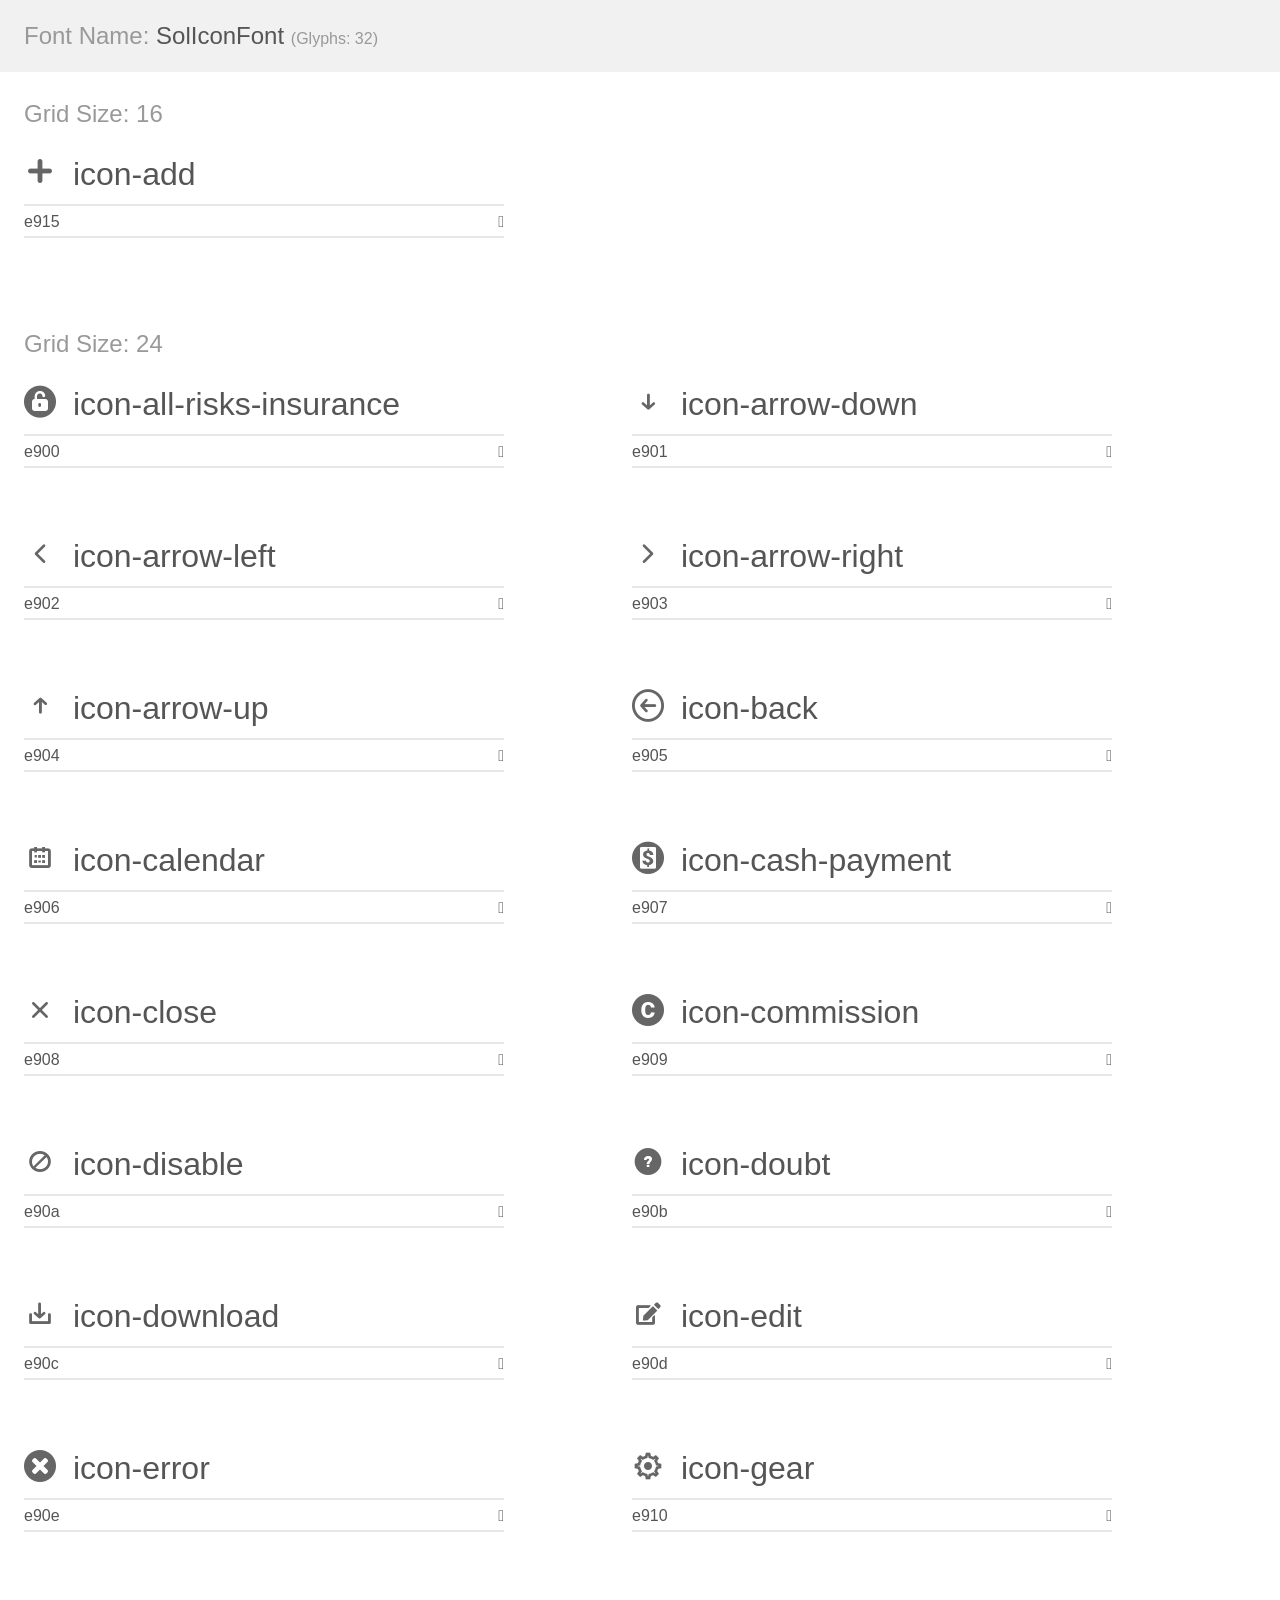
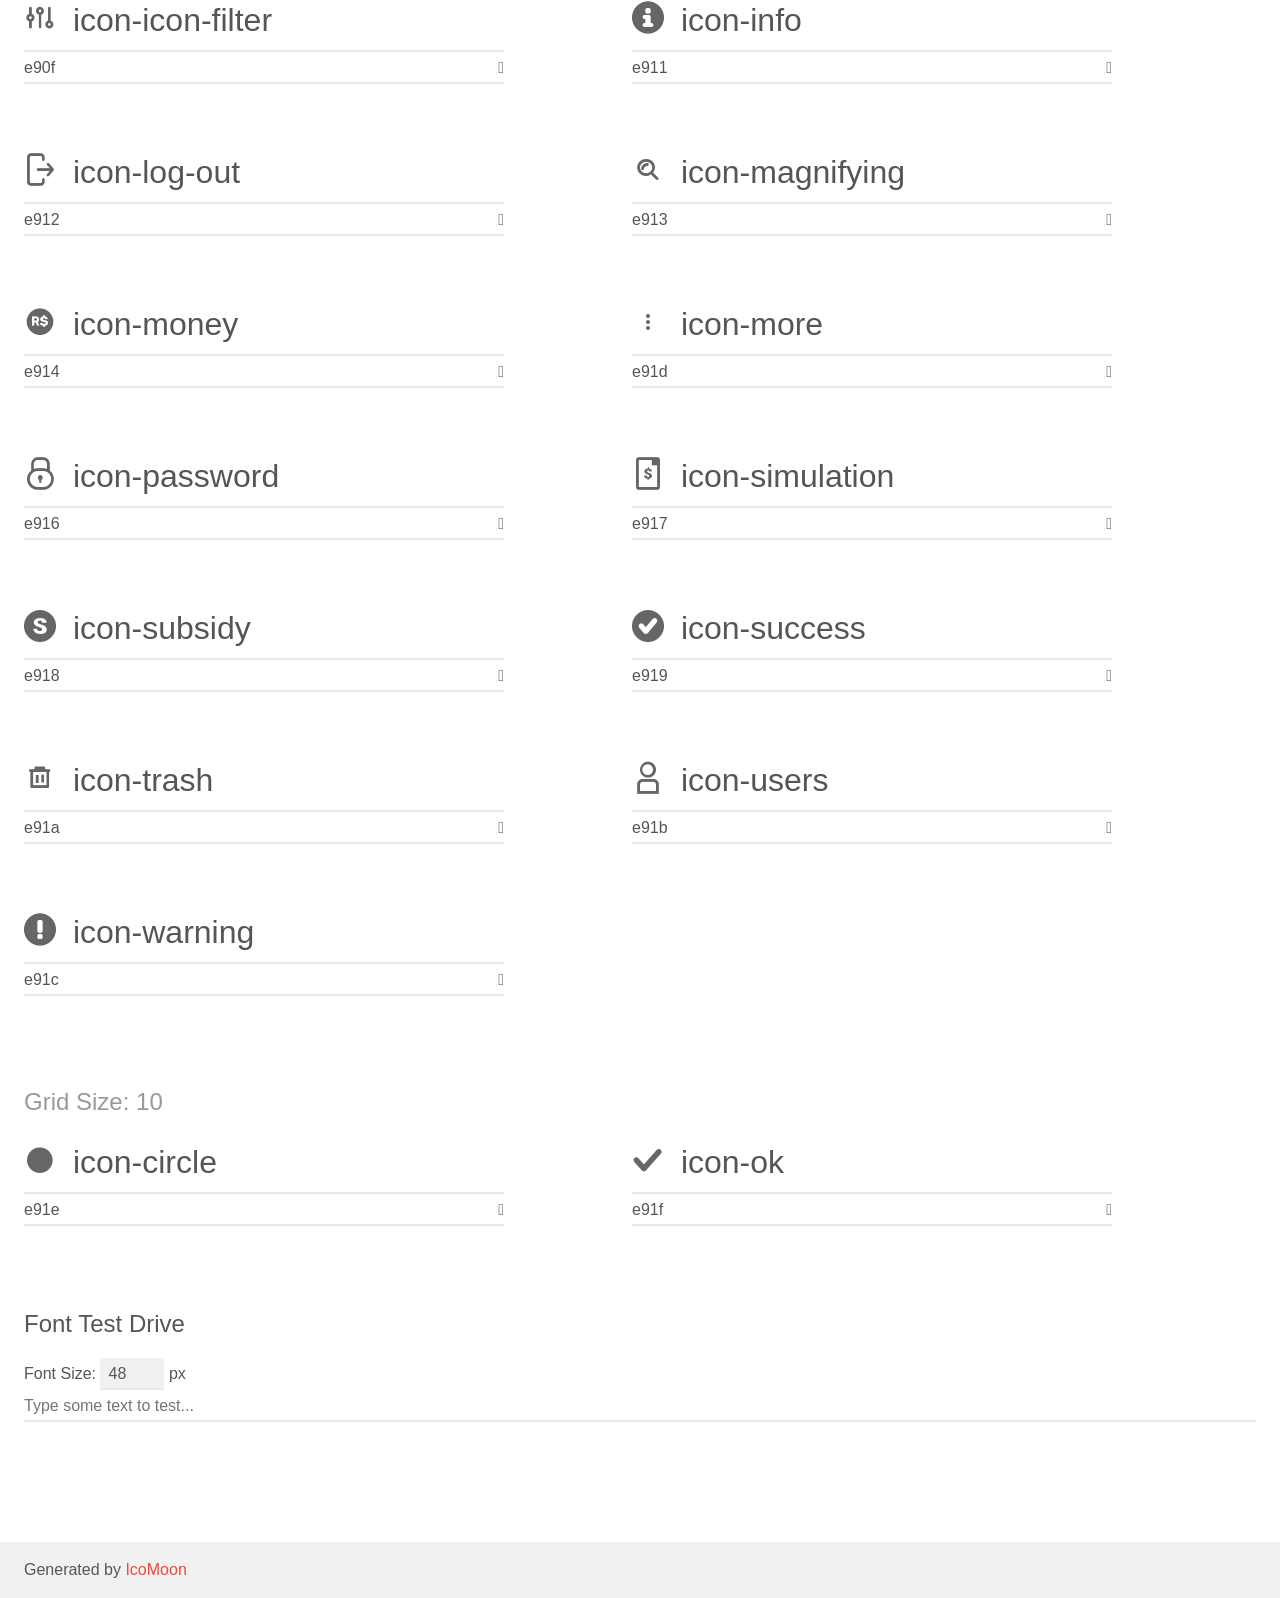
<file: index.html>
<!doctype html>
<html>
<head>
    <meta charset="utf-8">
    <title>IcoMoon Demo</title>
    <meta name="description" content="An Icon Font Generated By IcoMoon.io">
    <meta name="viewport" content="width=device-width, initial-scale=1">
    <link rel="stylesheet" href="demo-files/demo.css">
    <link rel="stylesheet" href="style.css"></head>
<body>
    <div class="bgc1 clearfix">
        <h1 class="mhmm mvm"><span class="fgc1">Font Name:</span> SolIconFont <small class="fgc1">(Glyphs:&nbsp;32)</small></h1>
    </div>
    <div class="clearfix mhl ptl">
        <h1 class="mvm mtn fgc1">Grid Size: 16</h1>
        <div class="glyph fs1">
            <div class="clearfix bshadow0 pbs">
                <span class="icon-add"></span>
                <span class="mls"> icon-add</span>
            </div>
            <fieldset class="fs0 size1of1 clearfix hidden-false">
                <input type="text" readonly value="e915" class="unit size1of2" />
                <input type="text" maxlength="1" readonly value="&#xe915;" class="unitRight size1of2 talign-right" />
            </fieldset>
            <div class="fs0 bshadow0 clearfix hidden-true">
                <span class="unit pvs fgc1">liga: </span>
                <input type="text" readonly value="" class="liga unitRight" />
            </div>
        </div>
    </div>
    <div class="clearfix mhl ptl">
        <h1 class="mvm mtn fgc1">Grid Size: 24</h1>
        <div class="glyph fs2">
            <div class="clearfix bshadow0 pbs">
                <span class="icon-all-risks-insurance"></span>
                <span class="mls"> icon-all-risks-insurance</span>
            </div>
            <fieldset class="fs0 size1of1 clearfix hidden-false">
                <input type="text" readonly value="e900" class="unit size1of2" />
                <input type="text" maxlength="1" readonly value="&#xe900;" class="unitRight size1of2 talign-right" />
            </fieldset>
            <div class="fs0 bshadow0 clearfix hidden-true">
                <span class="unit pvs fgc1">liga: </span>
                <input type="text" readonly value="" class="liga unitRight" />
            </div>
        </div>
        <div class="glyph fs2">
            <div class="clearfix bshadow0 pbs">
                <span class="icon-arrow-down"></span>
                <span class="mls"> icon-arrow-down</span>
            </div>
            <fieldset class="fs0 size1of1 clearfix hidden-false">
                <input type="text" readonly value="e901" class="unit size1of2" />
                <input type="text" maxlength="1" readonly value="&#xe901;" class="unitRight size1of2 talign-right" />
            </fieldset>
            <div class="fs0 bshadow0 clearfix hidden-true">
                <span class="unit pvs fgc1">liga: </span>
                <input type="text" readonly value="" class="liga unitRight" />
            </div>
        </div>
        <div class="glyph fs2">
            <div class="clearfix bshadow0 pbs">
                <span class="icon-arrow-left"></span>
                <span class="mls"> icon-arrow-left</span>
            </div>
            <fieldset class="fs0 size1of1 clearfix hidden-false">
                <input type="text" readonly value="e902" class="unit size1of2" />
                <input type="text" maxlength="1" readonly value="&#xe902;" class="unitRight size1of2 talign-right" />
            </fieldset>
            <div class="fs0 bshadow0 clearfix hidden-true">
                <span class="unit pvs fgc1">liga: </span>
                <input type="text" readonly value="" class="liga unitRight" />
            </div>
        </div>
        <div class="glyph fs2">
            <div class="clearfix bshadow0 pbs">
                <span class="icon-arrow-right"></span>
                <span class="mls"> icon-arrow-right</span>
            </div>
            <fieldset class="fs0 size1of1 clearfix hidden-false">
                <input type="text" readonly value="e903" class="unit size1of2" />
                <input type="text" maxlength="1" readonly value="&#xe903;" class="unitRight size1of2 talign-right" />
            </fieldset>
            <div class="fs0 bshadow0 clearfix hidden-true">
                <span class="unit pvs fgc1">liga: </span>
                <input type="text" readonly value="" class="liga unitRight" />
            </div>
        </div>
        <div class="glyph fs2">
            <div class="clearfix bshadow0 pbs">
                <span class="icon-arrow-up"></span>
                <span class="mls"> icon-arrow-up</span>
            </div>
            <fieldset class="fs0 size1of1 clearfix hidden-false">
                <input type="text" readonly value="e904" class="unit size1of2" />
                <input type="text" maxlength="1" readonly value="&#xe904;" class="unitRight size1of2 talign-right" />
            </fieldset>
            <div class="fs0 bshadow0 clearfix hidden-true">
                <span class="unit pvs fgc1">liga: </span>
                <input type="text" readonly value="" class="liga unitRight" />
            </div>
        </div>
        <div class="glyph fs2">
            <div class="clearfix bshadow0 pbs">
                <span class="icon-back"></span>
                <span class="mls"> icon-back</span>
            </div>
            <fieldset class="fs0 size1of1 clearfix hidden-false">
                <input type="text" readonly value="e905" class="unit size1of2" />
                <input type="text" maxlength="1" readonly value="&#xe905;" class="unitRight size1of2 talign-right" />
            </fieldset>
            <div class="fs0 bshadow0 clearfix hidden-true">
                <span class="unit pvs fgc1">liga: </span>
                <input type="text" readonly value="" class="liga unitRight" />
            </div>
        </div>
        <div class="glyph fs2">
            <div class="clearfix bshadow0 pbs">
                <span class="icon-calendar"></span>
                <span class="mls"> icon-calendar</span>
            </div>
            <fieldset class="fs0 size1of1 clearfix hidden-false">
                <input type="text" readonly value="e906" class="unit size1of2" />
                <input type="text" maxlength="1" readonly value="&#xe906;" class="unitRight size1of2 talign-right" />
            </fieldset>
            <div class="fs0 bshadow0 clearfix hidden-true">
                <span class="unit pvs fgc1">liga: </span>
                <input type="text" readonly value="" class="liga unitRight" />
            </div>
        </div>
        <div class="glyph fs2">
            <div class="clearfix bshadow0 pbs">
                <span class="icon-cash-payment"></span>
                <span class="mls"> icon-cash-payment</span>
            </div>
            <fieldset class="fs0 size1of1 clearfix hidden-false">
                <input type="text" readonly value="e907" class="unit size1of2" />
                <input type="text" maxlength="1" readonly value="&#xe907;" class="unitRight size1of2 talign-right" />
            </fieldset>
            <div class="fs0 bshadow0 clearfix hidden-true">
                <span class="unit pvs fgc1">liga: </span>
                <input type="text" readonly value="" class="liga unitRight" />
            </div>
        </div>
        <div class="glyph fs2">
            <div class="clearfix bshadow0 pbs">
                <span class="icon-close"></span>
                <span class="mls"> icon-close</span>
            </div>
            <fieldset class="fs0 size1of1 clearfix hidden-false">
                <input type="text" readonly value="e908" class="unit size1of2" />
                <input type="text" maxlength="1" readonly value="&#xe908;" class="unitRight size1of2 talign-right" />
            </fieldset>
            <div class="fs0 bshadow0 clearfix hidden-true">
                <span class="unit pvs fgc1">liga: </span>
                <input type="text" readonly value="" class="liga unitRight" />
            </div>
        </div>
        <div class="glyph fs2">
            <div class="clearfix bshadow0 pbs">
                <span class="icon-commission"></span>
                <span class="mls"> icon-commission</span>
            </div>
            <fieldset class="fs0 size1of1 clearfix hidden-false">
                <input type="text" readonly value="e909" class="unit size1of2" />
                <input type="text" maxlength="1" readonly value="&#xe909;" class="unitRight size1of2 talign-right" />
            </fieldset>
            <div class="fs0 bshadow0 clearfix hidden-true">
                <span class="unit pvs fgc1">liga: </span>
                <input type="text" readonly value="" class="liga unitRight" />
            </div>
        </div>
        <div class="glyph fs2">
            <div class="clearfix bshadow0 pbs">
                <span class="icon-disable"></span>
                <span class="mls"> icon-disable</span>
            </div>
            <fieldset class="fs0 size1of1 clearfix hidden-false">
                <input type="text" readonly value="e90a" class="unit size1of2" />
                <input type="text" maxlength="1" readonly value="&#xe90a;" class="unitRight size1of2 talign-right" />
            </fieldset>
            <div class="fs0 bshadow0 clearfix hidden-true">
                <span class="unit pvs fgc1">liga: </span>
                <input type="text" readonly value="" class="liga unitRight" />
            </div>
        </div>
        <div class="glyph fs2">
            <div class="clearfix bshadow0 pbs">
                <span class="icon-doubt"></span>
                <span class="mls"> icon-doubt</span>
            </div>
            <fieldset class="fs0 size1of1 clearfix hidden-false">
                <input type="text" readonly value="e90b" class="unit size1of2" />
                <input type="text" maxlength="1" readonly value="&#xe90b;" class="unitRight size1of2 talign-right" />
            </fieldset>
            <div class="fs0 bshadow0 clearfix hidden-true">
                <span class="unit pvs fgc1">liga: </span>
                <input type="text" readonly value="" class="liga unitRight" />
            </div>
        </div>
        <div class="glyph fs2">
            <div class="clearfix bshadow0 pbs">
                <span class="icon-download"></span>
                <span class="mls"> icon-download</span>
            </div>
            <fieldset class="fs0 size1of1 clearfix hidden-false">
                <input type="text" readonly value="e90c" class="unit size1of2" />
                <input type="text" maxlength="1" readonly value="&#xe90c;" class="unitRight size1of2 talign-right" />
            </fieldset>
            <div class="fs0 bshadow0 clearfix hidden-true">
                <span class="unit pvs fgc1">liga: </span>
                <input type="text" readonly value="" class="liga unitRight" />
            </div>
        </div>
        <div class="glyph fs2">
            <div class="clearfix bshadow0 pbs">
                <span class="icon-edit"></span>
                <span class="mls"> icon-edit</span>
            </div>
            <fieldset class="fs0 size1of1 clearfix hidden-false">
                <input type="text" readonly value="e90d" class="unit size1of2" />
                <input type="text" maxlength="1" readonly value="&#xe90d;" class="unitRight size1of2 talign-right" />
            </fieldset>
            <div class="fs0 bshadow0 clearfix hidden-true">
                <span class="unit pvs fgc1">liga: </span>
                <input type="text" readonly value="" class="liga unitRight" />
            </div>
        </div>
        <div class="glyph fs2">
            <div class="clearfix bshadow0 pbs">
                <span class="icon-error"></span>
                <span class="mls"> icon-error</span>
            </div>
            <fieldset class="fs0 size1of1 clearfix hidden-false">
                <input type="text" readonly value="e90e" class="unit size1of2" />
                <input type="text" maxlength="1" readonly value="&#xe90e;" class="unitRight size1of2 talign-right" />
            </fieldset>
            <div class="fs0 bshadow0 clearfix hidden-true">
                <span class="unit pvs fgc1">liga: </span>
                <input type="text" readonly value="" class="liga unitRight" />
            </div>
        </div>
        <div class="glyph fs2">
            <div class="clearfix bshadow0 pbs">
                <span class="icon-gear"></span>
                <span class="mls"> icon-gear</span>
            </div>
            <fieldset class="fs0 size1of1 clearfix hidden-false">
                <input type="text" readonly value="e910" class="unit size1of2" />
                <input type="text" maxlength="1" readonly value="&#xe910;" class="unitRight size1of2 talign-right" />
            </fieldset>
            <div class="fs0 bshadow0 clearfix hidden-true">
                <span class="unit pvs fgc1">liga: </span>
                <input type="text" readonly value="" class="liga unitRight" />
            </div>
        </div>
        <div class="glyph fs2">
            <div class="clearfix bshadow0 pbs">
                <span class="icon-icon-filter"></span>
                <span class="mls"> icon-icon-filter</span>
            </div>
            <fieldset class="fs0 size1of1 clearfix hidden-false">
                <input type="text" readonly value="e90f" class="unit size1of2" />
                <input type="text" maxlength="1" readonly value="&#xe90f;" class="unitRight size1of2 talign-right" />
            </fieldset>
            <div class="fs0 bshadow0 clearfix hidden-true">
                <span class="unit pvs fgc1">liga: </span>
                <input type="text" readonly value="" class="liga unitRight" />
            </div>
        </div>
        <div class="glyph fs2">
            <div class="clearfix bshadow0 pbs">
                <span class="icon-info"></span>
                <span class="mls"> icon-info</span>
            </div>
            <fieldset class="fs0 size1of1 clearfix hidden-false">
                <input type="text" readonly value="e911" class="unit size1of2" />
                <input type="text" maxlength="1" readonly value="&#xe911;" class="unitRight size1of2 talign-right" />
            </fieldset>
            <div class="fs0 bshadow0 clearfix hidden-true">
                <span class="unit pvs fgc1">liga: </span>
                <input type="text" readonly value="" class="liga unitRight" />
            </div>
        </div>
        <div class="glyph fs2">
            <div class="clearfix bshadow0 pbs">
                <span class="icon-log-out"></span>
                <span class="mls"> icon-log-out</span>
            </div>
            <fieldset class="fs0 size1of1 clearfix hidden-false">
                <input type="text" readonly value="e912" class="unit size1of2" />
                <input type="text" maxlength="1" readonly value="&#xe912;" class="unitRight size1of2 talign-right" />
            </fieldset>
            <div class="fs0 bshadow0 clearfix hidden-true">
                <span class="unit pvs fgc1">liga: </span>
                <input type="text" readonly value="" class="liga unitRight" />
            </div>
        </div>
        <div class="glyph fs2">
            <div class="clearfix bshadow0 pbs">
                <span class="icon-magnifying"></span>
                <span class="mls"> icon-magnifying</span>
            </div>
            <fieldset class="fs0 size1of1 clearfix hidden-false">
                <input type="text" readonly value="e913" class="unit size1of2" />
                <input type="text" maxlength="1" readonly value="&#xe913;" class="unitRight size1of2 talign-right" />
            </fieldset>
            <div class="fs0 bshadow0 clearfix hidden-true">
                <span class="unit pvs fgc1">liga: </span>
                <input type="text" readonly value="" class="liga unitRight" />
            </div>
        </div>
        <div class="glyph fs2">
            <div class="clearfix bshadow0 pbs">
                <span class="icon-money"></span>
                <span class="mls"> icon-money</span>
            </div>
            <fieldset class="fs0 size1of1 clearfix hidden-false">
                <input type="text" readonly value="e914" class="unit size1of2" />
                <input type="text" maxlength="1" readonly value="&#xe914;" class="unitRight size1of2 talign-right" />
            </fieldset>
            <div class="fs0 bshadow0 clearfix hidden-true">
                <span class="unit pvs fgc1">liga: </span>
                <input type="text" readonly value="" class="liga unitRight" />
            </div>
        </div>
        <div class="glyph fs2">
            <div class="clearfix bshadow0 pbs">
                <span class="icon-more"></span>
                <span class="mls"> icon-more</span>
            </div>
            <fieldset class="fs0 size1of1 clearfix hidden-false">
                <input type="text" readonly value="e91d" class="unit size1of2" />
                <input type="text" maxlength="1" readonly value="&#xe91d;" class="unitRight size1of2 talign-right" />
            </fieldset>
            <div class="fs0 bshadow0 clearfix hidden-true">
                <span class="unit pvs fgc1">liga: </span>
                <input type="text" readonly value="" class="liga unitRight" />
            </div>
        </div>
        <div class="glyph fs2">
            <div class="clearfix bshadow0 pbs">
                <span class="icon-password"></span>
                <span class="mls"> icon-password</span>
            </div>
            <fieldset class="fs0 size1of1 clearfix hidden-false">
                <input type="text" readonly value="e916" class="unit size1of2" />
                <input type="text" maxlength="1" readonly value="&#xe916;" class="unitRight size1of2 talign-right" />
            </fieldset>
            <div class="fs0 bshadow0 clearfix hidden-true">
                <span class="unit pvs fgc1">liga: </span>
                <input type="text" readonly value="" class="liga unitRight" />
            </div>
        </div>
        <div class="glyph fs2">
            <div class="clearfix bshadow0 pbs">
                <span class="icon-simulation"></span>
                <span class="mls"> icon-simulation</span>
            </div>
            <fieldset class="fs0 size1of1 clearfix hidden-false">
                <input type="text" readonly value="e917" class="unit size1of2" />
                <input type="text" maxlength="1" readonly value="&#xe917;" class="unitRight size1of2 talign-right" />
            </fieldset>
            <div class="fs0 bshadow0 clearfix hidden-true">
                <span class="unit pvs fgc1">liga: </span>
                <input type="text" readonly value="" class="liga unitRight" />
            </div>
        </div>
        <div class="glyph fs2">
            <div class="clearfix bshadow0 pbs">
                <span class="icon-subsidy"></span>
                <span class="mls"> icon-subsidy</span>
            </div>
            <fieldset class="fs0 size1of1 clearfix hidden-false">
                <input type="text" readonly value="e918" class="unit size1of2" />
                <input type="text" maxlength="1" readonly value="&#xe918;" class="unitRight size1of2 talign-right" />
            </fieldset>
            <div class="fs0 bshadow0 clearfix hidden-true">
                <span class="unit pvs fgc1">liga: </span>
                <input type="text" readonly value="" class="liga unitRight" />
            </div>
        </div>
        <div class="glyph fs2">
            <div class="clearfix bshadow0 pbs">
                <span class="icon-success"></span>
                <span class="mls"> icon-success</span>
            </div>
            <fieldset class="fs0 size1of1 clearfix hidden-false">
                <input type="text" readonly value="e919" class="unit size1of2" />
                <input type="text" maxlength="1" readonly value="&#xe919;" class="unitRight size1of2 talign-right" />
            </fieldset>
            <div class="fs0 bshadow0 clearfix hidden-true">
                <span class="unit pvs fgc1">liga: </span>
                <input type="text" readonly value="" class="liga unitRight" />
            </div>
        </div>
        <div class="glyph fs2">
            <div class="clearfix bshadow0 pbs">
                <span class="icon-trash"></span>
                <span class="mls"> icon-trash</span>
            </div>
            <fieldset class="fs0 size1of1 clearfix hidden-false">
                <input type="text" readonly value="e91a" class="unit size1of2" />
                <input type="text" maxlength="1" readonly value="&#xe91a;" class="unitRight size1of2 talign-right" />
            </fieldset>
            <div class="fs0 bshadow0 clearfix hidden-true">
                <span class="unit pvs fgc1">liga: </span>
                <input type="text" readonly value="" class="liga unitRight" />
            </div>
        </div>
        <div class="glyph fs2">
            <div class="clearfix bshadow0 pbs">
                <span class="icon-users"></span>
                <span class="mls"> icon-users</span>
            </div>
            <fieldset class="fs0 size1of1 clearfix hidden-false">
                <input type="text" readonly value="e91b" class="unit size1of2" />
                <input type="text" maxlength="1" readonly value="&#xe91b;" class="unitRight size1of2 talign-right" />
            </fieldset>
            <div class="fs0 bshadow0 clearfix hidden-true">
                <span class="unit pvs fgc1">liga: </span>
                <input type="text" readonly value="" class="liga unitRight" />
            </div>
        </div>
        <div class="glyph fs2">
            <div class="clearfix bshadow0 pbs">
                <span class="icon-warning"></span>
                <span class="mls"> icon-warning</span>
            </div>
            <fieldset class="fs0 size1of1 clearfix hidden-false">
                <input type="text" readonly value="e91c" class="unit size1of2" />
                <input type="text" maxlength="1" readonly value="&#xe91c;" class="unitRight size1of2 talign-right" />
            </fieldset>
            <div class="fs0 bshadow0 clearfix hidden-true">
                <span class="unit pvs fgc1">liga: </span>
                <input type="text" readonly value="" class="liga unitRight" />
            </div>
        </div>
    </div>
    <div class="clearfix mhl ptl">
        <h1 class="mvm mtn fgc1">Grid Size: 10</h1>
        <div class="glyph fs3">
            <div class="clearfix bshadow0 pbs">
                <span class="icon-circle"></span>
                <span class="mls"> icon-circle</span>
            </div>
            <fieldset class="fs0 size1of1 clearfix hidden-false">
                <input type="text" readonly value="e91e" class="unit size1of2" />
                <input type="text" maxlength="1" readonly value="&#xe91e;" class="unitRight size1of2 talign-right" />
            </fieldset>
            <div class="fs0 bshadow0 clearfix hidden-true">
                <span class="unit pvs fgc1">liga: </span>
                <input type="text" readonly value="" class="liga unitRight" />
            </div>
        </div>
        <div class="glyph fs3">
            <div class="clearfix bshadow0 pbs">
                <span class="icon-ok"></span>
                <span class="mls"> icon-ok</span>
            </div>
            <fieldset class="fs0 size1of1 clearfix hidden-false">
                <input type="text" readonly value="e91f" class="unit size1of2" />
                <input type="text" maxlength="1" readonly value="&#xe91f;" class="unitRight size1of2 talign-right" />
            </fieldset>
            <div class="fs0 bshadow0 clearfix hidden-true">
                <span class="unit pvs fgc1">liga: </span>
                <input type="text" readonly value="" class="liga unitRight" />
            </div>
        </div>
    </div>

    <!--[if gt IE 8]><!-->
    <div class="mhl clearfix mbl">
        <h1>Font Test Drive</h1>
        <label>
            Font Size: <input id="fontSize" type="number" class="textbox0 mbm"
            min="8" value="48" />
            px
        </label>
        <input id="testText" type="text" class="phl size1of1 mvl"
        placeholder="Type some text to test..." value=""/>
        <div id="testDrive" class="icon-" style="font-family: SolIconFont">&nbsp;
        </div>
    </div>
    <!--<![endif]-->
    <div class="bgc1 clearfix">
        <p class="mhl">Generated by <a href="https://icomoon.io/app">IcoMoon</a></p>
    </div>

    <script src="demo-files/demo.js"></script>
</body>
</html>
</file>
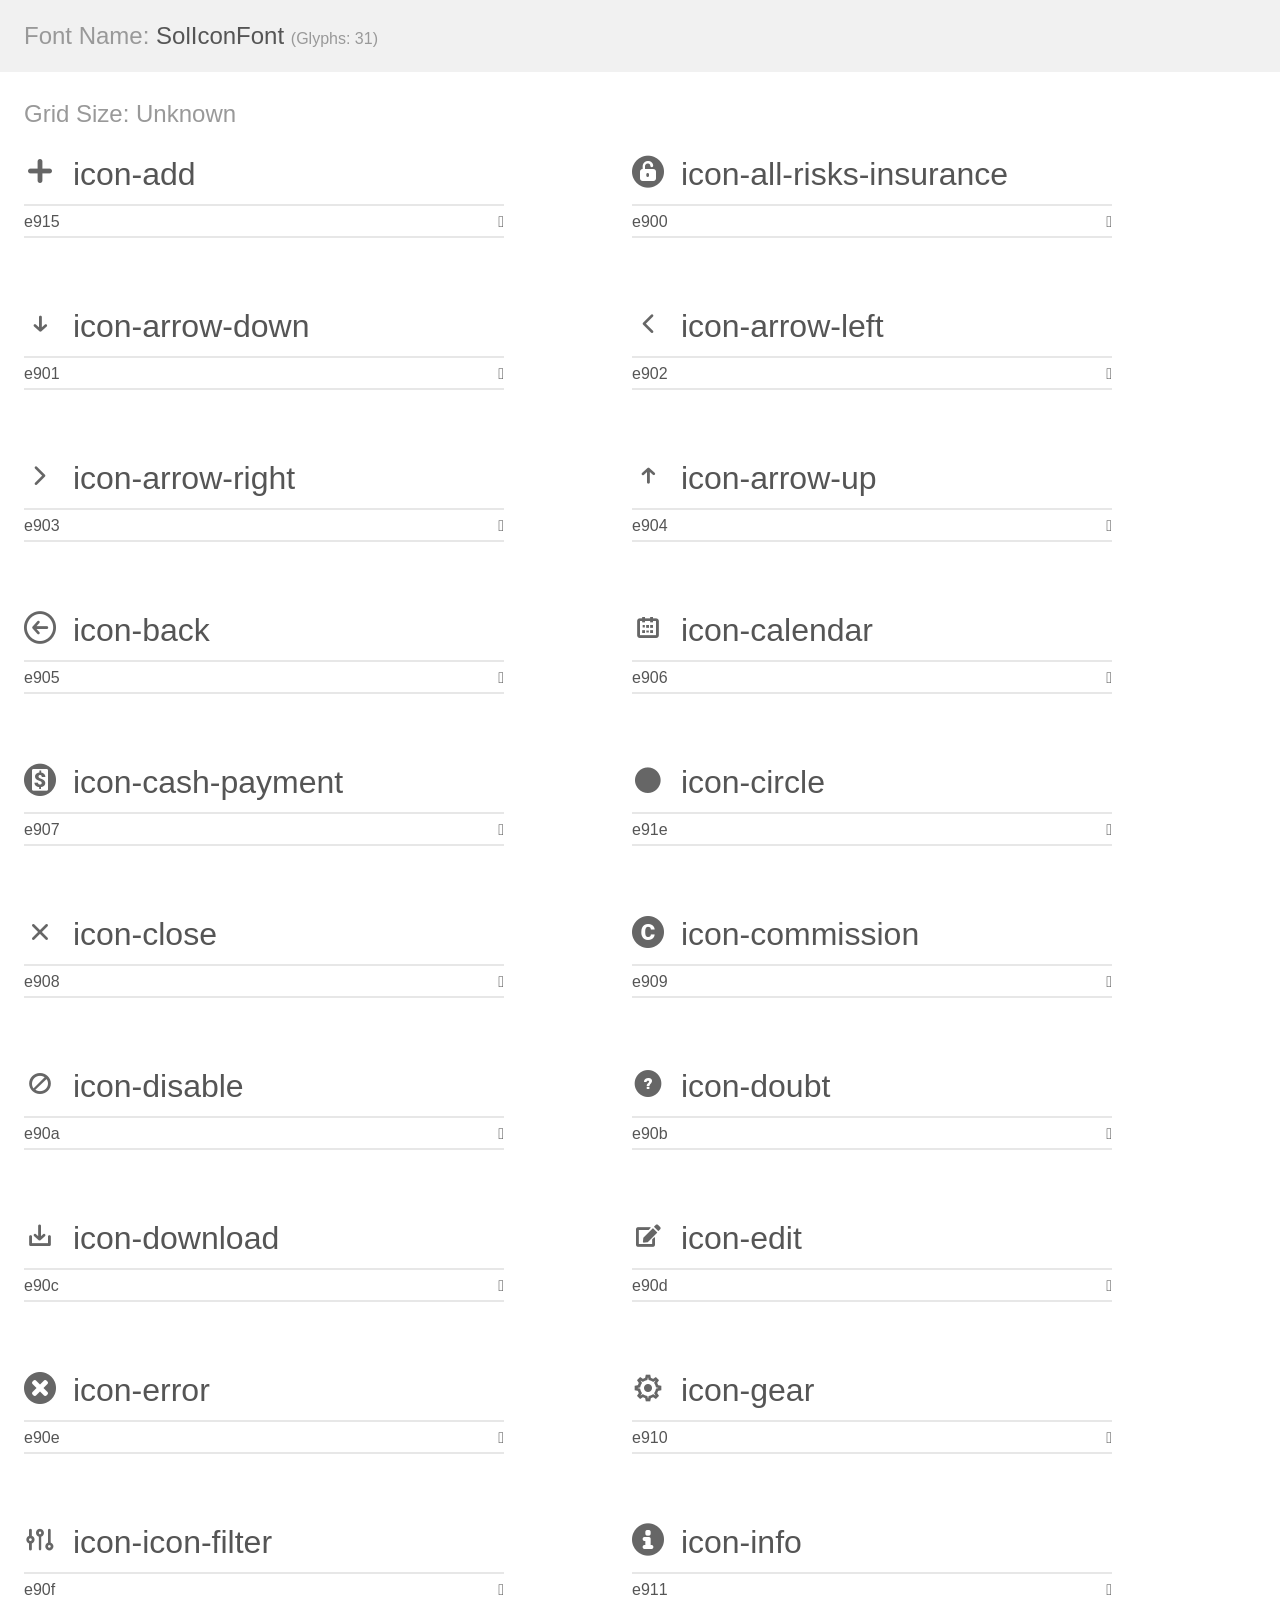
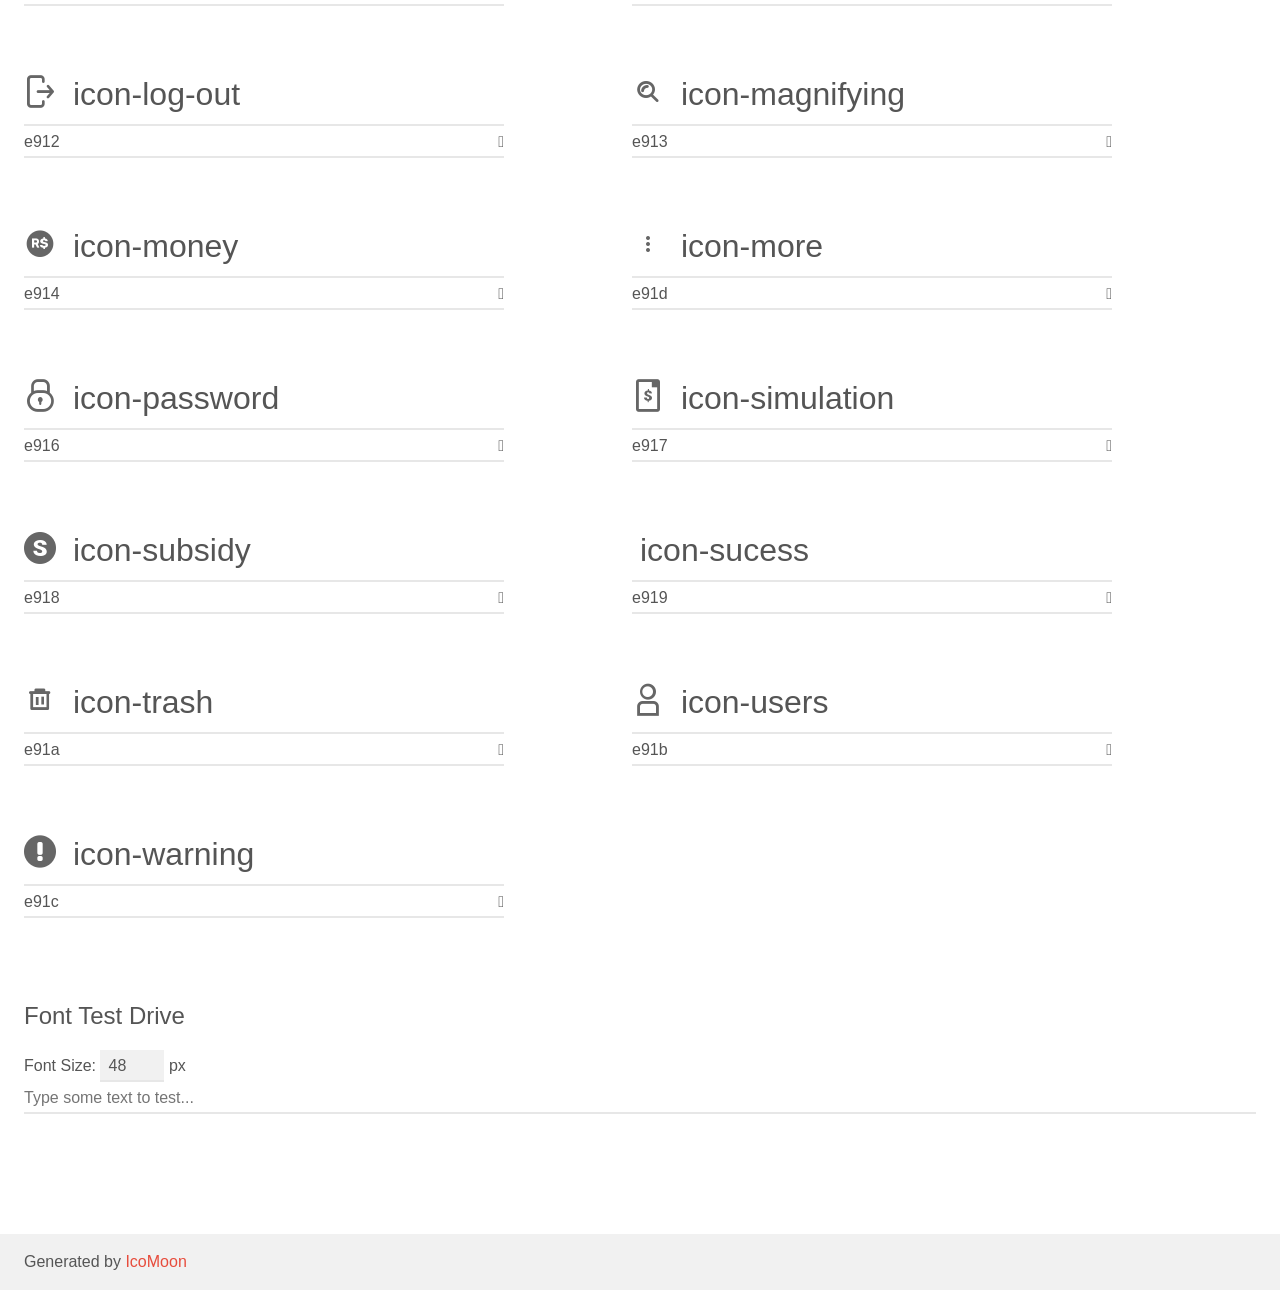
<file: demo.html>
<!doctype html>
<html>
<head>
    <meta charset="utf-8">
    <title>IcoMoon Demo</title>
    <meta name="description" content="An Icon Font Generated By IcoMoon.io">
    <meta name="viewport" content="width=device-width, initial-scale=1">
    <link rel="stylesheet" href="demo-files/demo.css">
    <link rel="stylesheet" href="style.css"></head>
<body>
    <div class="bgc1 clearfix">
        <h1 class="mhmm mvm"><span class="fgc1">Font Name:</span> SolIconFont <small class="fgc1">(Glyphs:&nbsp;31)</small></h1>
    </div>
    <div class="clearfix mhl ptl">
        <h1 class="mvm mtn fgc1">Grid Size: Unknown</h1>
        <div class="glyph fs1">
            <div class="clearfix bshadow0 pbs">
                <span class="icon-add"></span>
                <span class="mls"> icon-add</span>
            </div>
            <fieldset class="fs0 size1of1 clearfix hidden-false">
                <input type="text" readonly value="e915" class="unit size1of2" />
                <input type="text" maxlength="1" readonly value="&#xe915;" class="unitRight size1of2 talign-right" />
            </fieldset>
            <div class="fs0 bshadow0 clearfix hidden-true">
                <span class="unit pvs fgc1">liga: </span>
                <input type="text" readonly value="" class="liga unitRight" />
            </div>
        </div>
        <div class="glyph fs1">
            <div class="clearfix bshadow0 pbs">
                <span class="icon-all-risks-insurance"></span>
                <span class="mls"> icon-all-risks-insurance</span>
            </div>
            <fieldset class="fs0 size1of1 clearfix hidden-false">
                <input type="text" readonly value="e900" class="unit size1of2" />
                <input type="text" maxlength="1" readonly value="&#xe900;" class="unitRight size1of2 talign-right" />
            </fieldset>
            <div class="fs0 bshadow0 clearfix hidden-true">
                <span class="unit pvs fgc1">liga: </span>
                <input type="text" readonly value="" class="liga unitRight" />
            </div>
        </div>
        <div class="glyph fs1">
            <div class="clearfix bshadow0 pbs">
                <span class="icon-arrow-down"></span>
                <span class="mls"> icon-arrow-down</span>
            </div>
            <fieldset class="fs0 size1of1 clearfix hidden-false">
                <input type="text" readonly value="e901" class="unit size1of2" />
                <input type="text" maxlength="1" readonly value="&#xe901;" class="unitRight size1of2 talign-right" />
            </fieldset>
            <div class="fs0 bshadow0 clearfix hidden-true">
                <span class="unit pvs fgc1">liga: </span>
                <input type="text" readonly value="" class="liga unitRight" />
            </div>
        </div>
        <div class="glyph fs1">
            <div class="clearfix bshadow0 pbs">
                <span class="icon-arrow-left"></span>
                <span class="mls"> icon-arrow-left</span>
            </div>
            <fieldset class="fs0 size1of1 clearfix hidden-false">
                <input type="text" readonly value="e902" class="unit size1of2" />
                <input type="text" maxlength="1" readonly value="&#xe902;" class="unitRight size1of2 talign-right" />
            </fieldset>
            <div class="fs0 bshadow0 clearfix hidden-true">
                <span class="unit pvs fgc1">liga: </span>
                <input type="text" readonly value="" class="liga unitRight" />
            </div>
        </div>
        <div class="glyph fs1">
            <div class="clearfix bshadow0 pbs">
                <span class="icon-arrow-right"></span>
                <span class="mls"> icon-arrow-right</span>
            </div>
            <fieldset class="fs0 size1of1 clearfix hidden-false">
                <input type="text" readonly value="e903" class="unit size1of2" />
                <input type="text" maxlength="1" readonly value="&#xe903;" class="unitRight size1of2 talign-right" />
            </fieldset>
            <div class="fs0 bshadow0 clearfix hidden-true">
                <span class="unit pvs fgc1">liga: </span>
                <input type="text" readonly value="" class="liga unitRight" />
            </div>
        </div>
        <div class="glyph fs1">
            <div class="clearfix bshadow0 pbs">
                <span class="icon-arrow-up"></span>
                <span class="mls"> icon-arrow-up</span>
            </div>
            <fieldset class="fs0 size1of1 clearfix hidden-false">
                <input type="text" readonly value="e904" class="unit size1of2" />
                <input type="text" maxlength="1" readonly value="&#xe904;" class="unitRight size1of2 talign-right" />
            </fieldset>
            <div class="fs0 bshadow0 clearfix hidden-true">
                <span class="unit pvs fgc1">liga: </span>
                <input type="text" readonly value="" class="liga unitRight" />
            </div>
        </div>
        <div class="glyph fs1">
            <div class="clearfix bshadow0 pbs">
                <span class="icon-back"></span>
                <span class="mls"> icon-back</span>
            </div>
            <fieldset class="fs0 size1of1 clearfix hidden-false">
                <input type="text" readonly value="e905" class="unit size1of2" />
                <input type="text" maxlength="1" readonly value="&#xe905;" class="unitRight size1of2 talign-right" />
            </fieldset>
            <div class="fs0 bshadow0 clearfix hidden-true">
                <span class="unit pvs fgc1">liga: </span>
                <input type="text" readonly value="" class="liga unitRight" />
            </div>
        </div>
        <div class="glyph fs1">
            <div class="clearfix bshadow0 pbs">
                <span class="icon-calendar"></span>
                <span class="mls"> icon-calendar</span>
            </div>
            <fieldset class="fs0 size1of1 clearfix hidden-false">
                <input type="text" readonly value="e906" class="unit size1of2" />
                <input type="text" maxlength="1" readonly value="&#xe906;" class="unitRight size1of2 talign-right" />
            </fieldset>
            <div class="fs0 bshadow0 clearfix hidden-true">
                <span class="unit pvs fgc1">liga: </span>
                <input type="text" readonly value="" class="liga unitRight" />
            </div>
        </div>
        <div class="glyph fs1">
            <div class="clearfix bshadow0 pbs">
                <span class="icon-cash-payment"></span>
                <span class="mls"> icon-cash-payment</span>
            </div>
            <fieldset class="fs0 size1of1 clearfix hidden-false">
                <input type="text" readonly value="e907" class="unit size1of2" />
                <input type="text" maxlength="1" readonly value="&#xe907;" class="unitRight size1of2 talign-right" />
            </fieldset>
            <div class="fs0 bshadow0 clearfix hidden-true">
                <span class="unit pvs fgc1">liga: </span>
                <input type="text" readonly value="" class="liga unitRight" />
            </div>
        </div>
        <div class="glyph fs1">
            <div class="clearfix bshadow0 pbs">
                <span class="icon-circle"></span>
                <span class="mls"> icon-circle</span>
            </div>
            <fieldset class="fs0 size1of1 clearfix hidden-false">
                <input type="text" readonly value="e91e" class="unit size1of2" />
                <input type="text" maxlength="1" readonly value="&#xe91e;" class="unitRight size1of2 talign-right" />
            </fieldset>
            <div class="fs0 bshadow0 clearfix hidden-true">
                <span class="unit pvs fgc1">liga: </span>
                <input type="text" readonly value="" class="liga unitRight" />
            </div>
        </div>
        <div class="glyph fs1">
            <div class="clearfix bshadow0 pbs">
                <span class="icon-close"></span>
                <span class="mls"> icon-close</span>
            </div>
            <fieldset class="fs0 size1of1 clearfix hidden-false">
                <input type="text" readonly value="e908" class="unit size1of2" />
                <input type="text" maxlength="1" readonly value="&#xe908;" class="unitRight size1of2 talign-right" />
            </fieldset>
            <div class="fs0 bshadow0 clearfix hidden-true">
                <span class="unit pvs fgc1">liga: </span>
                <input type="text" readonly value="" class="liga unitRight" />
            </div>
        </div>
        <div class="glyph fs1">
            <div class="clearfix bshadow0 pbs">
                <span class="icon-commission"></span>
                <span class="mls"> icon-commission</span>
            </div>
            <fieldset class="fs0 size1of1 clearfix hidden-false">
                <input type="text" readonly value="e909" class="unit size1of2" />
                <input type="text" maxlength="1" readonly value="&#xe909;" class="unitRight size1of2 talign-right" />
            </fieldset>
            <div class="fs0 bshadow0 clearfix hidden-true">
                <span class="unit pvs fgc1">liga: </span>
                <input type="text" readonly value="" class="liga unitRight" />
            </div>
        </div>
        <div class="glyph fs1">
            <div class="clearfix bshadow0 pbs">
                <span class="icon-disable"></span>
                <span class="mls"> icon-disable</span>
            </div>
            <fieldset class="fs0 size1of1 clearfix hidden-false">
                <input type="text" readonly value="e90a" class="unit size1of2" />
                <input type="text" maxlength="1" readonly value="&#xe90a;" class="unitRight size1of2 talign-right" />
            </fieldset>
            <div class="fs0 bshadow0 clearfix hidden-true">
                <span class="unit pvs fgc1">liga: </span>
                <input type="text" readonly value="" class="liga unitRight" />
            </div>
        </div>
        <div class="glyph fs1">
            <div class="clearfix bshadow0 pbs">
                <span class="icon-doubt"></span>
                <span class="mls"> icon-doubt</span>
            </div>
            <fieldset class="fs0 size1of1 clearfix hidden-false">
                <input type="text" readonly value="e90b" class="unit size1of2" />
                <input type="text" maxlength="1" readonly value="&#xe90b;" class="unitRight size1of2 talign-right" />
            </fieldset>
            <div class="fs0 bshadow0 clearfix hidden-true">
                <span class="unit pvs fgc1">liga: </span>
                <input type="text" readonly value="" class="liga unitRight" />
            </div>
        </div>
        <div class="glyph fs1">
            <div class="clearfix bshadow0 pbs">
                <span class="icon-download"></span>
                <span class="mls"> icon-download</span>
            </div>
            <fieldset class="fs0 size1of1 clearfix hidden-false">
                <input type="text" readonly value="e90c" class="unit size1of2" />
                <input type="text" maxlength="1" readonly value="&#xe90c;" class="unitRight size1of2 talign-right" />
            </fieldset>
            <div class="fs0 bshadow0 clearfix hidden-true">
                <span class="unit pvs fgc1">liga: </span>
                <input type="text" readonly value="" class="liga unitRight" />
            </div>
        </div>
        <div class="glyph fs1">
            <div class="clearfix bshadow0 pbs">
                <span class="icon-edit"></span>
                <span class="mls"> icon-edit</span>
            </div>
            <fieldset class="fs0 size1of1 clearfix hidden-false">
                <input type="text" readonly value="e90d" class="unit size1of2" />
                <input type="text" maxlength="1" readonly value="&#xe90d;" class="unitRight size1of2 talign-right" />
            </fieldset>
            <div class="fs0 bshadow0 clearfix hidden-true">
                <span class="unit pvs fgc1">liga: </span>
                <input type="text" readonly value="" class="liga unitRight" />
            </div>
        </div>
        <div class="glyph fs1">
            <div class="clearfix bshadow0 pbs">
                <span class="icon-error"></span>
                <span class="mls"> icon-error</span>
            </div>
            <fieldset class="fs0 size1of1 clearfix hidden-false">
                <input type="text" readonly value="e90e" class="unit size1of2" />
                <input type="text" maxlength="1" readonly value="&#xe90e;" class="unitRight size1of2 talign-right" />
            </fieldset>
            <div class="fs0 bshadow0 clearfix hidden-true">
                <span class="unit pvs fgc1">liga: </span>
                <input type="text" readonly value="" class="liga unitRight" />
            </div>
        </div>
        <div class="glyph fs1">
            <div class="clearfix bshadow0 pbs">
                <span class="icon-gear"></span>
                <span class="mls"> icon-gear</span>
            </div>
            <fieldset class="fs0 size1of1 clearfix hidden-false">
                <input type="text" readonly value="e910" class="unit size1of2" />
                <input type="text" maxlength="1" readonly value="&#xe910;" class="unitRight size1of2 talign-right" />
            </fieldset>
            <div class="fs0 bshadow0 clearfix hidden-true">
                <span class="unit pvs fgc1">liga: </span>
                <input type="text" readonly value="" class="liga unitRight" />
            </div>
        </div>
        <div class="glyph fs1">
            <div class="clearfix bshadow0 pbs">
                <span class="icon-icon-filter"></span>
                <span class="mls"> icon-icon-filter</span>
            </div>
            <fieldset class="fs0 size1of1 clearfix hidden-false">
                <input type="text" readonly value="e90f" class="unit size1of2" />
                <input type="text" maxlength="1" readonly value="&#xe90f;" class="unitRight size1of2 talign-right" />
            </fieldset>
            <div class="fs0 bshadow0 clearfix hidden-true">
                <span class="unit pvs fgc1">liga: </span>
                <input type="text" readonly value="" class="liga unitRight" />
            </div>
        </div>
        <div class="glyph fs1">
            <div class="clearfix bshadow0 pbs">
                <span class="icon-info"></span>
                <span class="mls"> icon-info</span>
            </div>
            <fieldset class="fs0 size1of1 clearfix hidden-false">
                <input type="text" readonly value="e911" class="unit size1of2" />
                <input type="text" maxlength="1" readonly value="&#xe911;" class="unitRight size1of2 talign-right" />
            </fieldset>
            <div class="fs0 bshadow0 clearfix hidden-true">
                <span class="unit pvs fgc1">liga: </span>
                <input type="text" readonly value="" class="liga unitRight" />
            </div>
        </div>
        <div class="glyph fs1">
            <div class="clearfix bshadow0 pbs">
                <span class="icon-log-out"></span>
                <span class="mls"> icon-log-out</span>
            </div>
            <fieldset class="fs0 size1of1 clearfix hidden-false">
                <input type="text" readonly value="e912" class="unit size1of2" />
                <input type="text" maxlength="1" readonly value="&#xe912;" class="unitRight size1of2 talign-right" />
            </fieldset>
            <div class="fs0 bshadow0 clearfix hidden-true">
                <span class="unit pvs fgc1">liga: </span>
                <input type="text" readonly value="" class="liga unitRight" />
            </div>
        </div>
        <div class="glyph fs1">
            <div class="clearfix bshadow0 pbs">
                <span class="icon-magnifying"></span>
                <span class="mls"> icon-magnifying</span>
            </div>
            <fieldset class="fs0 size1of1 clearfix hidden-false">
                <input type="text" readonly value="e913" class="unit size1of2" />
                <input type="text" maxlength="1" readonly value="&#xe913;" class="unitRight size1of2 talign-right" />
            </fieldset>
            <div class="fs0 bshadow0 clearfix hidden-true">
                <span class="unit pvs fgc1">liga: </span>
                <input type="text" readonly value="" class="liga unitRight" />
            </div>
        </div>
        <div class="glyph fs1">
            <div class="clearfix bshadow0 pbs">
                <span class="icon-money"></span>
                <span class="mls"> icon-money</span>
            </div>
            <fieldset class="fs0 size1of1 clearfix hidden-false">
                <input type="text" readonly value="e914" class="unit size1of2" />
                <input type="text" maxlength="1" readonly value="&#xe914;" class="unitRight size1of2 talign-right" />
            </fieldset>
            <div class="fs0 bshadow0 clearfix hidden-true">
                <span class="unit pvs fgc1">liga: </span>
                <input type="text" readonly value="" class="liga unitRight" />
            </div>
        </div>
        <div class="glyph fs1">
            <div class="clearfix bshadow0 pbs">
                <span class="icon-more"></span>
                <span class="mls"> icon-more</span>
            </div>
            <fieldset class="fs0 size1of1 clearfix hidden-false">
                <input type="text" readonly value="e91d" class="unit size1of2" />
                <input type="text" maxlength="1" readonly value="&#xe91d;" class="unitRight size1of2 talign-right" />
            </fieldset>
            <div class="fs0 bshadow0 clearfix hidden-true">
                <span class="unit pvs fgc1">liga: </span>
                <input type="text" readonly value="" class="liga unitRight" />
            </div>
        </div>
        <div class="glyph fs1">
            <div class="clearfix bshadow0 pbs">
                <span class="icon-password"></span>
                <span class="mls"> icon-password</span>
            </div>
            <fieldset class="fs0 size1of1 clearfix hidden-false">
                <input type="text" readonly value="e916" class="unit size1of2" />
                <input type="text" maxlength="1" readonly value="&#xe916;" class="unitRight size1of2 talign-right" />
            </fieldset>
            <div class="fs0 bshadow0 clearfix hidden-true">
                <span class="unit pvs fgc1">liga: </span>
                <input type="text" readonly value="" class="liga unitRight" />
            </div>
        </div>
        <div class="glyph fs1">
            <div class="clearfix bshadow0 pbs">
                <span class="icon-simulation"></span>
                <span class="mls"> icon-simulation</span>
            </div>
            <fieldset class="fs0 size1of1 clearfix hidden-false">
                <input type="text" readonly value="e917" class="unit size1of2" />
                <input type="text" maxlength="1" readonly value="&#xe917;" class="unitRight size1of2 talign-right" />
            </fieldset>
            <div class="fs0 bshadow0 clearfix hidden-true">
                <span class="unit pvs fgc1">liga: </span>
                <input type="text" readonly value="" class="liga unitRight" />
            </div>
        </div>
        <div class="glyph fs1">
            <div class="clearfix bshadow0 pbs">
                <span class="icon-subsidy"></span>
                <span class="mls"> icon-subsidy</span>
            </div>
            <fieldset class="fs0 size1of1 clearfix hidden-false">
                <input type="text" readonly value="e918" class="unit size1of2" />
                <input type="text" maxlength="1" readonly value="&#xe918;" class="unitRight size1of2 talign-right" />
            </fieldset>
            <div class="fs0 bshadow0 clearfix hidden-true">
                <span class="unit pvs fgc1">liga: </span>
                <input type="text" readonly value="" class="liga unitRight" />
            </div>
        </div>
        <div class="glyph fs1">
            <div class="clearfix bshadow0 pbs">
                <span class="icon-sucess"></span>
                <span class="mls"> icon-sucess</span>
            </div>
            <fieldset class="fs0 size1of1 clearfix hidden-false">
                <input type="text" readonly value="e919" class="unit size1of2" />
                <input type="text" maxlength="1" readonly value="&#xe919;" class="unitRight size1of2 talign-right" />
            </fieldset>
            <div class="fs0 bshadow0 clearfix hidden-true">
                <span class="unit pvs fgc1">liga: </span>
                <input type="text" readonly value="" class="liga unitRight" />
            </div>
        </div>
        <div class="glyph fs1">
            <div class="clearfix bshadow0 pbs">
                <span class="icon-trash"></span>
                <span class="mls"> icon-trash</span>
            </div>
            <fieldset class="fs0 size1of1 clearfix hidden-false">
                <input type="text" readonly value="e91a" class="unit size1of2" />
                <input type="text" maxlength="1" readonly value="&#xe91a;" class="unitRight size1of2 talign-right" />
            </fieldset>
            <div class="fs0 bshadow0 clearfix hidden-true">
                <span class="unit pvs fgc1">liga: </span>
                <input type="text" readonly value="" class="liga unitRight" />
            </div>
        </div>
        <div class="glyph fs1">
            <div class="clearfix bshadow0 pbs">
                <span class="icon-users"></span>
                <span class="mls"> icon-users</span>
            </div>
            <fieldset class="fs0 size1of1 clearfix hidden-false">
                <input type="text" readonly value="e91b" class="unit size1of2" />
                <input type="text" maxlength="1" readonly value="&#xe91b;" class="unitRight size1of2 talign-right" />
            </fieldset>
            <div class="fs0 bshadow0 clearfix hidden-true">
                <span class="unit pvs fgc1">liga: </span>
                <input type="text" readonly value="" class="liga unitRight" />
            </div>
        </div>
        <div class="glyph fs1">
            <div class="clearfix bshadow0 pbs">
                <span class="icon-warning"></span>
                <span class="mls"> icon-warning</span>
            </div>
            <fieldset class="fs0 size1of1 clearfix hidden-false">
                <input type="text" readonly value="e91c" class="unit size1of2" />
                <input type="text" maxlength="1" readonly value="&#xe91c;" class="unitRight size1of2 talign-right" />
            </fieldset>
            <div class="fs0 bshadow0 clearfix hidden-true">
                <span class="unit pvs fgc1">liga: </span>
                <input type="text" readonly value="" class="liga unitRight" />
            </div>
        </div>
    </div>

    <!--[if gt IE 8]><!-->
    <div class="mhl clearfix mbl">
        <h1>Font Test Drive</h1>
        <label>
            Font Size: <input id="fontSize" type="number" class="textbox0 mbm"
            min="8" value="48" />
            px
        </label>
        <input id="testText" type="text" class="phl size1of1 mvl"
        placeholder="Type some text to test..." value=""/>
        <div id="testDrive" class="icon-" style="font-family: SolIconFont">&nbsp;
        </div>
    </div>
    <!--<![endif]-->
    <div class="bgc1 clearfix">
        <p class="mhl">Generated by <a href="https://icomoon.io/app">IcoMoon</a></p>
    </div>

    <script src="demo-files/demo.js"></script>
</body>
</html>
</file>
<file: demo-files/demo.css>
body {
  padding: 0;
  margin: 0;
  font-family: sans-serif;
  font-size: 1em;
  line-height: 1.5;
  color: #555;
  background: #fff;
}
h1 {
  font-size: 1.5em;
  font-weight: normal;
}
small {
  font-size: .66666667em;
}
a {
  color: #e74c3c;
  text-decoration: none;
}
a:hover, a:focus {
  box-shadow: 0 1px #e74c3c;
}
.bshadow0, input {
  box-shadow: inset 0 -2px #e7e7e7;
}
input:hover {
  box-shadow: inset 0 -2px #ccc;
}
input, fieldset {
  font-family: sans-serif;
  font-size: 1em;
  margin: 0;
  padding: 0;
  border: 0;
}
input {
  color: inherit;
  line-height: 1.5;
  height: 1.5em;
  padding: .25em 0;
}
input:focus {
  outline: none;
  box-shadow: inset 0 -2px #449fdb;
}
.glyph {
  font-size: 16px;
  width: 15em;
  padding-bottom: 1em;
  margin-right: 4em;
  margin-bottom: 1em;
  float: left;
  overflow: hidden;
}
.liga {
  width: 80%;
  width: calc(100% - 2.5em);
}
.talign-right {
  text-align: right;
}
.talign-center {
  text-align: center;
}
.bgc1 {
  background: #f1f1f1;
}
.fgc1 {
  color: #999;
}
.fgc0 {
  color: #000;
}
p {
  margin-top: 1em;
  margin-bottom: 1em;
}
.mvm {
  margin-top: .75em;
  margin-bottom: .75em;
}
.mtn {
  margin-top: 0;
}
.mtl, .mal {
  margin-top: 1.5em;
}
.mbl, .mal {
  margin-bottom: 1.5em;
}
.mal, .mhl {
  margin-left: 1.5em;
  margin-right: 1.5em;
}
.mhmm {
  margin-left: 1em;
  margin-right: 1em;
}
.mls {
  margin-left: .25em;
}
.ptl {
  padding-top: 1.5em;
}
.pbs, .pvs {
  padding-bottom: .25em;
}
.pvs, .pts {
  padding-top: .25em;
}
.unit {
  float: left;
}
.unitRight {
  float: right;
}
.size1of2 {
  width: 50%;
}
.size1of1 {
  width: 100%;
}
.clearfix:before, .clearfix:after {
  content: " ";
  display: table;
}
.clearfix:after {
  clear: both;
}
.hidden-true {
  display: none;
}
.textbox0 {
  width: 3em;
  background: #f1f1f1;
  padding: .25em .5em;
  line-height: 1.5;
  height: 1.5em;
}
#testDrive {
  display: block;
  padding-top: 24px;
  line-height: 1.5;
}
.fs0 {
  font-size: 16px;
}
.fs1 {
  font-size: 32px;
}
.fs2 {
  font-size: 32px;
}
.fs3 {
  font-size: 32px;
}
</file>
<file: style.css>
@font-face {
  font-family: 'SolIconFont';
  src:  url('fonts/SolIconFont.eot?onqt7m');
  src:  url('fonts/SolIconFont.eot?onqt7m#iefix') format('embedded-opentype'),
    url('fonts/SolIconFont.ttf?onqt7m') format('truetype'),
    url('fonts/SolIconFont.woff?onqt7m') format('woff'),
    url('fonts/SolIconFont.svg?onqt7m#SolIconFont') format('svg');
  font-weight: normal;
  font-style: normal;
  font-display: block;
}

[class^="icon-"], [class*=" icon-"] {
  /* use !important to prevent issues with browser extensions that change fonts */
  font-family: 'SolIconFont' !important;
  speak: never;
  font-style: normal;
  font-weight: normal;
  font-variant: normal;
  text-transform: none;
  line-height: 1;

  /* Better Font Rendering =========== */
  -webkit-font-smoothing: antialiased;
  -moz-osx-font-smoothing: grayscale;
}

.icon-add:before {
  content: "\e915";
  color: #666;
}
.icon-all-risks-insurance:before {
  content: "\e900";
  color: #666;
}
.icon-arrow-down:before {
  content: "\e901";
  color: #666;
}
.icon-arrow-left:before {
  content: "\e902";
  color: #666;
}
.icon-arrow-right:before {
  content: "\e903";
  color: #666;
}
.icon-arrow-up:before {
  content: "\e904";
  color: #666;
}
.icon-back:before {
  content: "\e905";
  color: #666;
}
.icon-calendar:before {
  content: "\e906";
  color: #666;
}
.icon-cash-payment:before {
  content: "\e907";
  color: #666;
}
.icon-close:before {
  content: "\e908";
  color: #666;
}
.icon-commission:before {
  content: "\e909";
  color: #666;
}
.icon-disable:before {
  content: "\e90a";
  color: #666;
}
.icon-doubt:before {
  content: "\e90b";
  color: #666;
}
.icon-download:before {
  content: "\e90c";
  color: #666;
}
.icon-edit:before {
  content: "\e90d";
  color: #666;
}
.icon-error:before {
  content: "\e90e";
  color: #666;
}
.icon-gear:before {
  content: "\e910";
  color: #666;
}
.icon-icon-filter:before {
  content: "\e90f";
  color: #666;
}
.icon-info:before {
  content: "\e911";
  color: #666;
}
.icon-log-out:before {
  content: "\e912";
  color: #666;
}
.icon-magnifying:before {
  content: "\e913";
  color: #666;
}
.icon-money:before {
  content: "\e914";
  color: #666;
}
.icon-more:before {
  content: "\e91d";
  color: #666;
}
.icon-password:before {
  content: "\e916";
  color: #666;
}
.icon-simulation:before {
  content: "\e917";
  color: #666;
}
.icon-subsidy:before {
  content: "\e918";
  color: #666;
}
.icon-success:before {
  content: "\e919";
  color: #666;
}
.icon-trash:before {
  content: "\e91a";
  color: #666;
}
.icon-users:before {
  content: "\e91b";
  color: #666;
}
.icon-warning:before {
  content: "\e91c";
  color: #666;
}
.icon-circle:before {
  content: "\e91e";
  color: #666;
}
.icon-ok:before {
  content: "\e91f";
  color: #666;
}
</file>
